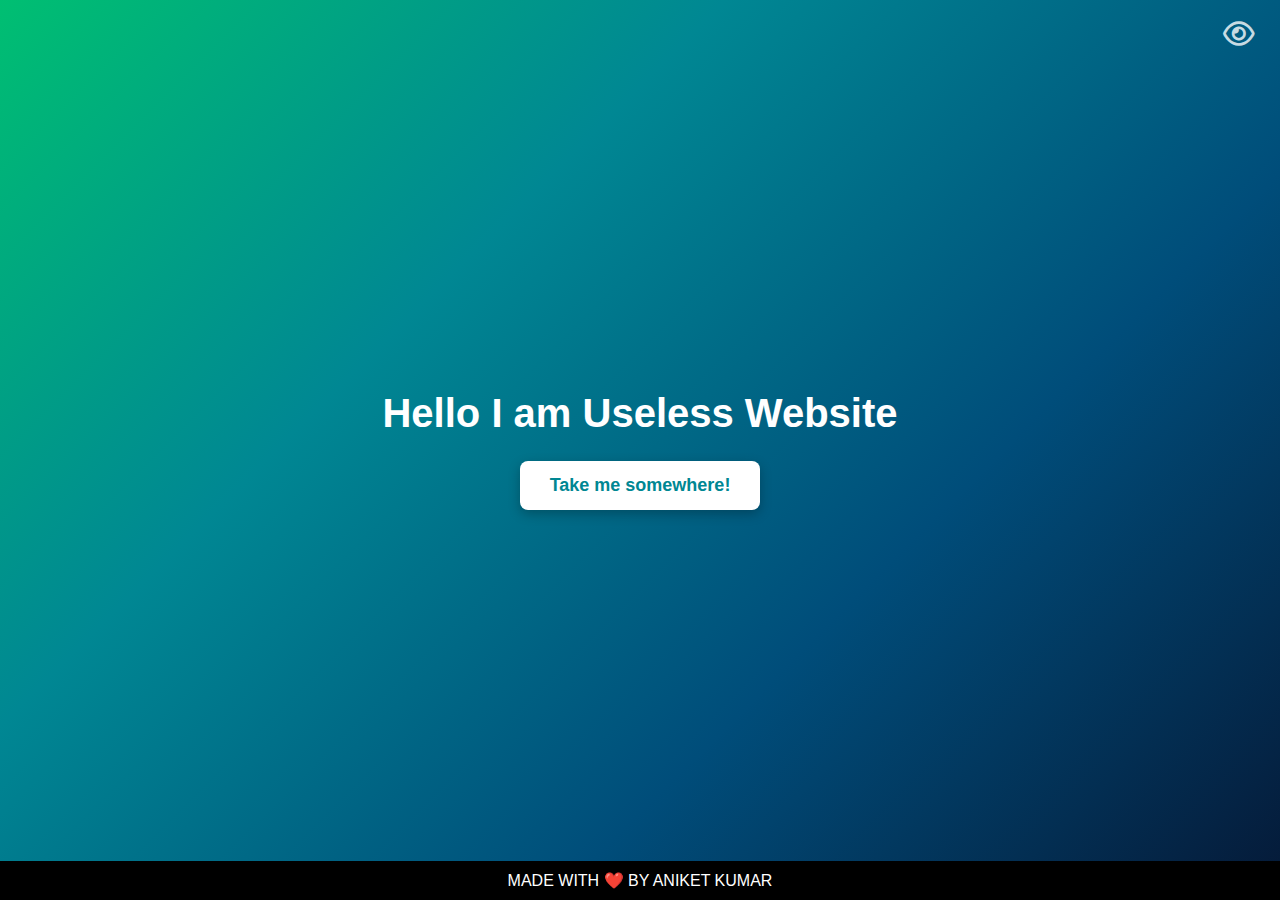
<file: index.html>
<!DOCTYPE html>
<html lang="en">

<head>
    <meta charset="UTF-8">
    <meta name="viewport" content="width=device-width, initial-scale=1.0">
    <title>I am Useless</title>
    <link rel="stylesheet" href="https://cdnjs.cloudflare.com/ajax/libs/font-awesome/6.7.2/css/all.min.css"
        integrity="sha512-Evv84Mr4kqVGRNSgIGL/F/aIDqQb7xQ2vcrdIwxfjThSH8CSR7PBEakCr51Ck+w+/U6swU2Im1vVX0SVk9ABhg=="
        crossorigin="anonymous" referrerpolicy="no-referrer" />
    <link rel="shortcut icon" href="./Img/bird.png" type="image/x-icon">
    <link rel="stylesheet" href="./Styles/style.css">
</head>

<body>

    <i class="allPage fa-regular fa-eye"></i>
    <h1>Hello I am Useless Website</h1>
    <button id="randomBtn">Take me somewhere!</button>

    <div class="modalOverlay" id="modalOverlay">
        <div class="modalBox">
            <h2>All Pages</h2>
            <ul class="allPagesLink">

            </ul>
            <i class="fa-regular fa-circle-xmark"></i>
        </div>
    </div>
    <footer>
        <p>MADE WITH ❤️ BY ANIKET KUMAR</p>
    </footer>

    <script>
        const pages = [
            { name: "Fall Page", url: "fallPage.html" },
            { name: "Flip Card Game", url: "flipCardGame.html" },
            { name: "Chicken Translator", url: "ChickenTranslator.html" },
            { name: "Bubble Wrap", url: "bubbleWrap.html" },
            { name: "Endeless Page", url: "endlessPage.html" },
            { name: "Draw Page", url: "drawingPage.html" },
            { name: "Binary Music Player", url: "binaryMusicPlayer.html" },
            { name: "You can't click me", url: "canYouClickMe.html" },
            { name: "Break Egg", url: "breakEgg.html" },
            { name: "Random Color", url: "randomColorChange.html" },
            { name: "Don't Click me", url: "dontClickMe.html" },
            { name: "Battery Status", url: "battery.html" },
            { name: "Quiz Game", url: "quizGame.html" },
            { name: "Maze Game", url: "mazeGame.html" },


            // Add more like this
        ];
        document.getElementById('randomBtn').addEventListener('click', function () {
            let previousPage;
            let randomIndex = Math.floor(Math.random() * pages.length);
            previousPage = randomIndex;

            if (randomIndex === previousPage) {
                randomIndex = (randomIndex + 1) % pages.length; // Ensure a different page is selected
            }
            const randomPage = pages[randomIndex].url;
            // window.location.href = randomPage;
            window.open(randomPage, '_blank'); // Open in new tab
        });

        const allPagesLink = document.querySelector(".allPagesLink");
        const openModalBtn = document.querySelector(".allPage");
        const closeModalBtn = document.querySelector(".fa-circle-xmark");
        const modalOverlay = document.getElementById("modalOverlay");

        openModalBtn.addEventListener("click", () => {
            modalOverlay.style.display = "flex";
        });

        closeModalBtn.addEventListener("click", () => {
            modalOverlay.style.display = "none";
        });

        for (let i = 0; i < pages.length; i++) {
            let liTag = document.createElement("li");
            let aTag = document.createElement("a");
            aTag.href = pages[i].url;
            aTag.innerText = pages[i].name;
            aTag.target = "_blank"; // Open in new tab
            liTag.appendChild(aTag);
            allPagesLink.appendChild(liTag);
        }
    </script>

</body>

</html>
</file>
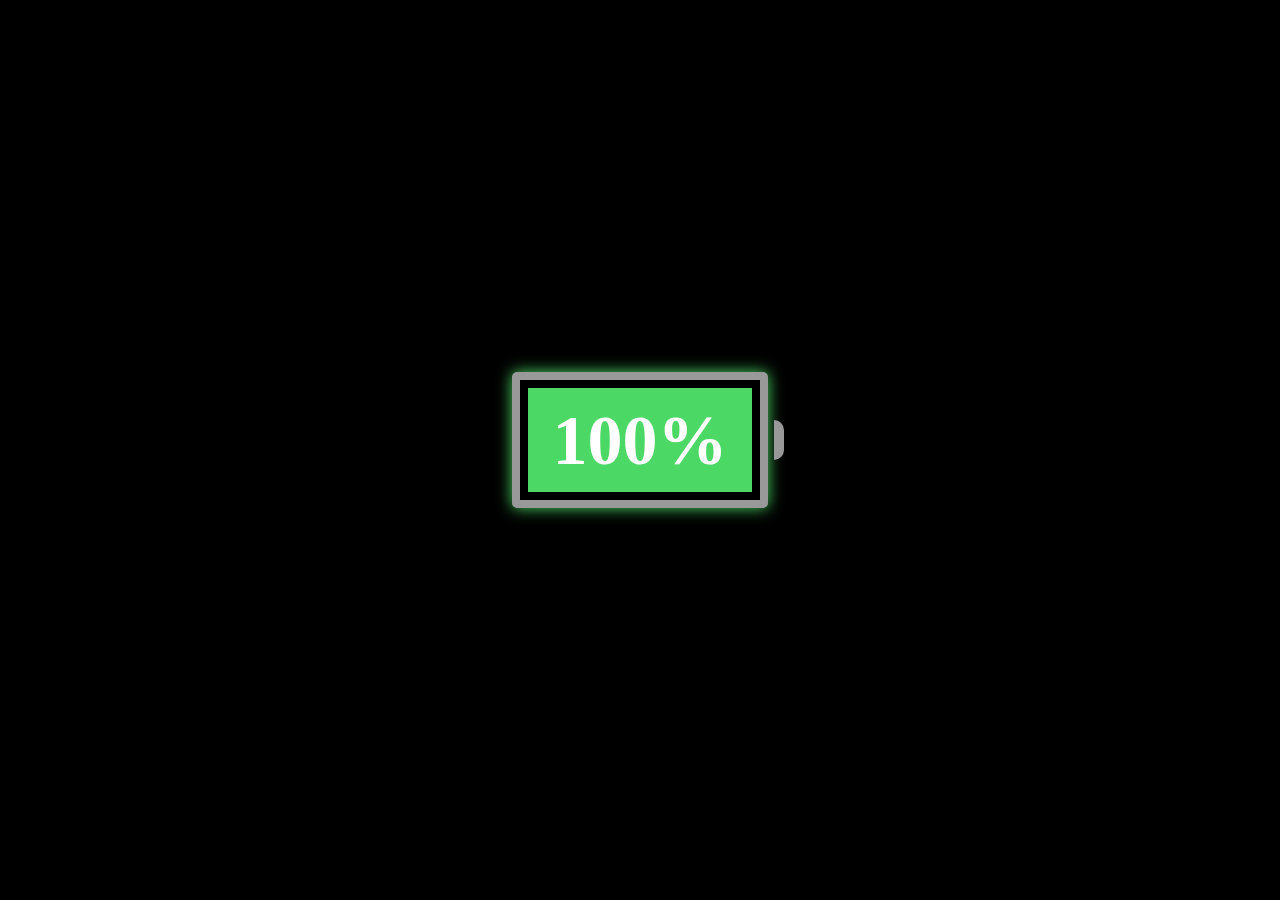
<file: battery.html>
<!DOCTYPE html>
<html lang="en">

<head>
    <meta charset="UTF-8">
    <title>Battery Charge Status</title>
    <link rel="stylesheet" href="./Styles/battry.css">
</head>

<body>
    <div class="container">
        <div>
            <div class="battery">
                <div id="battery-level"></div>
            </div>
            <h1 id="levelBatteryText"></h1>
        </div>
    </div>

    <script>
        const batteryLevel = document.getElementById("battery-level");
        const levelBatteryText = document.getElementById("levelBatteryText");
        const batteryContainer = document.querySelector(".battery");

        const GREEN = "#4BD865";
        const YELLOW = "#F7C602";
        const RED = "#FE3732";

        // Set initial styles
        batteryLevel.style.width = "100%";
        batteryLevel.style.backgroundColor = GREEN;

        function updateBatteryStatus(battery) {
            const level = Math.floor(battery.level * 100);
            batteryLevel.style.width = level + "%";
            levelBatteryText.innerHTML = level + "%";
            // Change color based on battery level
            if (level > 60) {
                batteryLevel.style.backgroundColor = GREEN;
            } else if (level > 20) {
                batteryLevel.style.backgroundColor = YELLOW;
            } else {
                batteryLevel.style.backgroundColor = RED;
            }

            if (battery.charging) {
                batteryContainer.classList.add("charging");
            } else {
                batteryContainer.classList.remove("charging");
            }
        }
        navigator.getBattery().then(battery => {
            updateBatteryStatus(battery);

            battery.addEventListener("levelchange", () => updateBatteryStatus(battery));
            battery.addEventListener("chargingchange", () => updateBatteryStatus(battery));
        });


    </script>
</body>

</html>
</file>
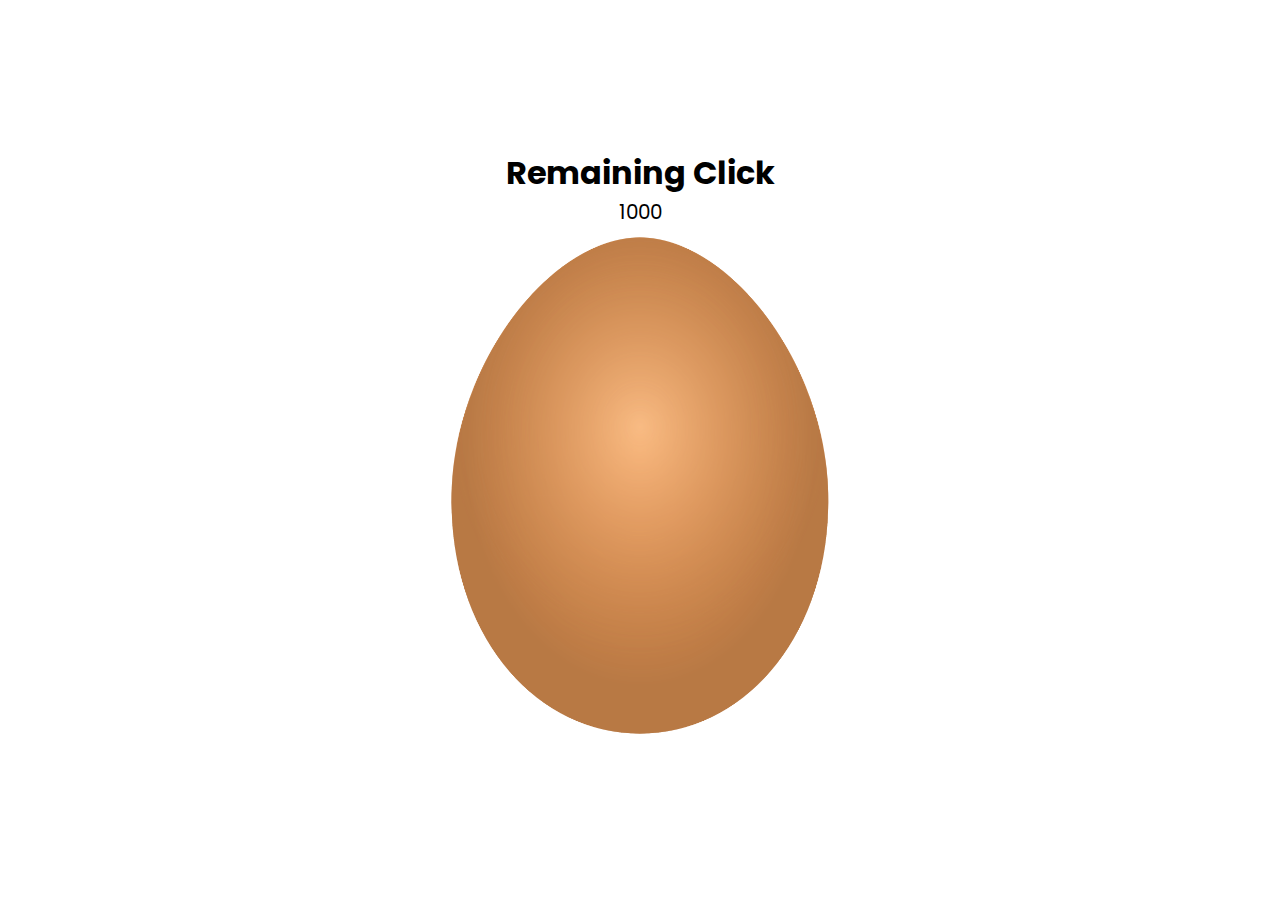
<file: breakEgg.html>
<!DOCTYPE html>
<html lang="en">

<head>
    <meta charset="UTF-8">
    <meta name="viewport" content="width=device-width, initial-scale=1.0">
    <title>Break The Egg</title>
    <style>
        @import url('https://fonts.googleapis.com/css2?family=Poppins:ital,wght@0,100;0,200;0,300;0,400;0,500;0,600;0,700;0,800;0,900;1,100;1,200;1,300;1,400;1,500;1,600;1,700;1,800;1,900&family=Poppins:ital,wght@0,200..900;1,200..900&display=swap');

        * {
            margin: 0;
            padding: 0;
            font-family: "Poppins", monospace;
        }

        body {
            display: flex;
            justify-content: center;
            align-items: center;
            width: 100%;
            height: 100vh;
        }

        .ctn img {
            width: 400px;
        }

        .text-ctn {
            text-align: center;
        }

        .text-ctn p {
            font-size: 20px;
        }

        .eggPng:active {
            animation: shake 0.5s;
        }

        @keyframes shake {
            0% {
                transform: translate(1px, 1px) rotate(0deg);
            }

            10% {
                transform: translate(-1px, -2px) rotate(-1deg);
            }

            20% {
                transform: translate(-3px, 0px) rotate(1deg);
            }

            30% {
                transform: translate(3px, 2px) rotate(0deg);
            }

            40% {
                transform: translate(1px, -1px) rotate(1deg);
            }

            50% {
                transform: translate(-1px, 2px) rotate(-1deg);
            }

            60% {
                transform: translate(-3px, 1px) rotate(0deg);
            }

            70% {
                transform: translate(3px, 1px) rotate(-1deg);
            }

            80% {
                transform: translate(-1px, -1px) rotate(1deg);
            }

            90% {
                transform: translate(1px, 2px) rotate(0deg);
            }

            100% {
                transform: translate(1px, -2px) rotate(-1deg);
            }
        }

        .winnerBox {
            position: absolute;
            top: 50%;
            left: 50%;
            transform: translate(-50%, -50%);
            background-color: rgba(0, 0, 0, 0.85);
            color: white;
            padding: 30px 40px;
            border-radius: 15px;
            text-align: center;
            z-index: 999;
            display: none;
            /* Initially hidden */
            box-shadow: 0 0 20px rgba(0, 0, 0, 0.6);
            height: 300px;
        }

        .winnerBox h1 {
            font-size: 2em;
            margin-bottom: 20px;
        }

        #emojiWin {
            font-size: 100px;
        }

        .winnerBox a {
            display: inline-block;
            padding: 10px 20px;
            background-color: #00bf72;
            color: white;
            text-decoration: none;
            font-weight: bold;
            border-radius: 8px;
            transition: background-color 0.3s;
        }

        .winnerBox a:hover {
            background-color: #00985b;
        }
    </style>
</head>

<body>
    <div class="ctn">
        <div class="text-ctn">
            <h1>Remaining Click</h1>
            <p>0000000000</p>
        </div>
        <img src="./Img/egg.png" alt="egg" class="eggPng" onclick="breakEgg()">
    </div>
    <div class="winnerBox">
        <h1>Congrats you successfully waste your lots of time</h1>
        <h2 id="emojiWin">😊</h2>
        <a href="#" onclick="window.location.reload();">Waste More Time</a>
        <a href="./index.html">Quit</a>
    </div>
    <script>
        const countText = document.querySelector(".text-ctn p");
        const winnerBox = document.querySelector(".winnerBox");
        let totalBreakCount = 1000;
        countText.innerHTML = totalBreakCount;

        let winSound = new Audio("./Audio/Winner.wav");
        function breakEgg() {
            if (totalBreakCount > 0) {
                totalBreakCount--;
                countText.innerHTML = totalBreakCount;

                if (totalBreakCount === 0) {
                    console.log("You Break It");
                    setTimeout(() => {
                        winSound.play();
                        winnerBox.style.display = "block";
                        // or call a reset function here
                    }, 300);
                }
            }
        }
    </script>
</body>

</html>
</file>
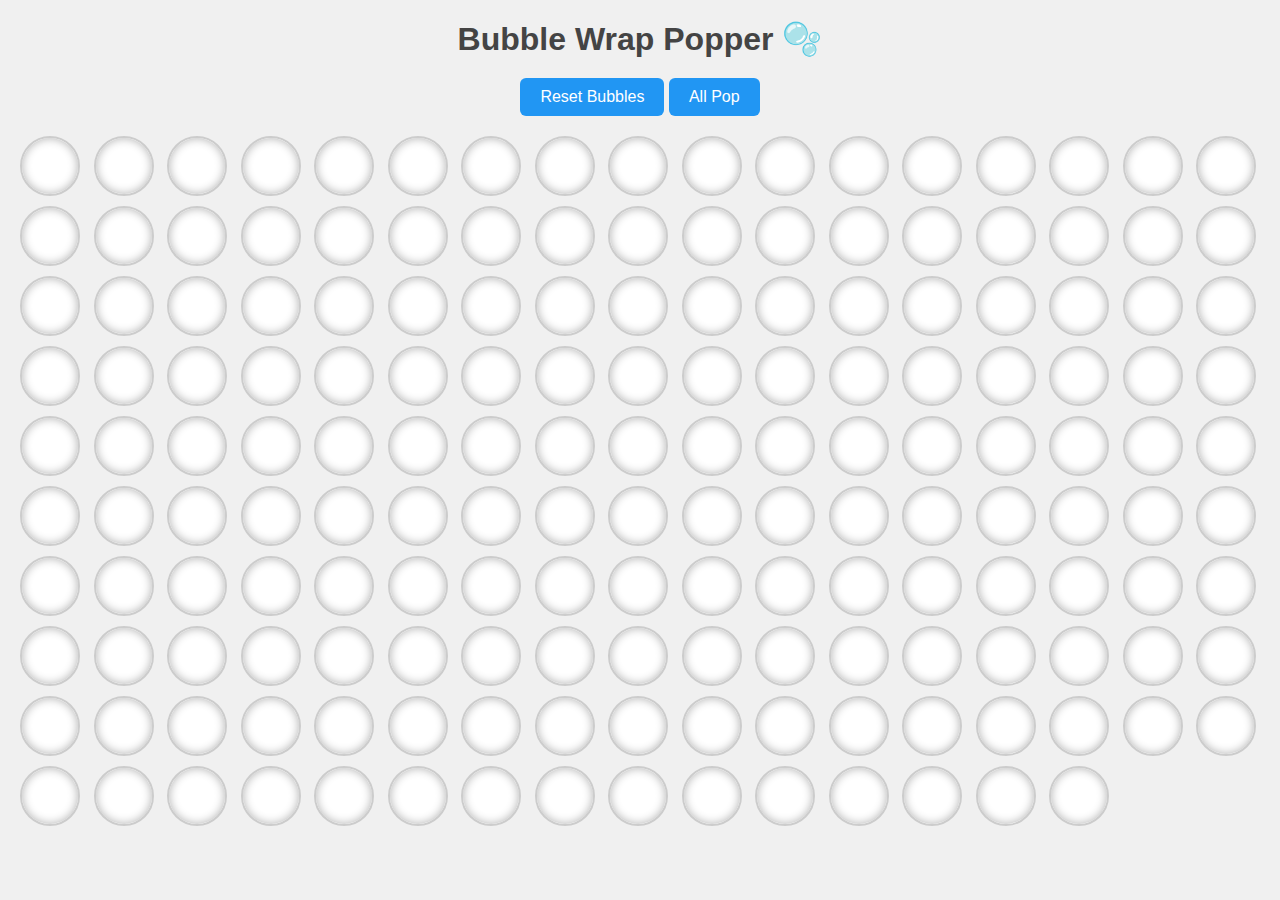
<file: bubbleWrap.html>
<!DOCTYPE html>
<html lang="en">

<head>
    <meta charset="UTF-8">
    <meta name="viewport" content="width=device-width, initial-scale=1.0">
    <title>Bubble Wrap Popper</title>
    <link rel="shortcut icon" href="./Img/bird.png" type="image/x-icon">
    <link rel="stylesheet" href="./Styles/bubbleWrap.css">
</head>

<body>

    <h1>Bubble Wrap Popper 🫧</h1>
    <div>
        <button id="reset">Reset Bubbles</button>
        <button id="allPop">All Pop</button>
    </div>
    <div class="grid" id="bubbleGrid"></div>


    <!-- Pop sound (tiny base64) -->
    <audio id="popSound" src="./Audio/bubble-pop-283674.mp3" preload="auto"></audio>
    <script src="./Js/bubbleWrap.js"></script>
</body>

</html>
</file>
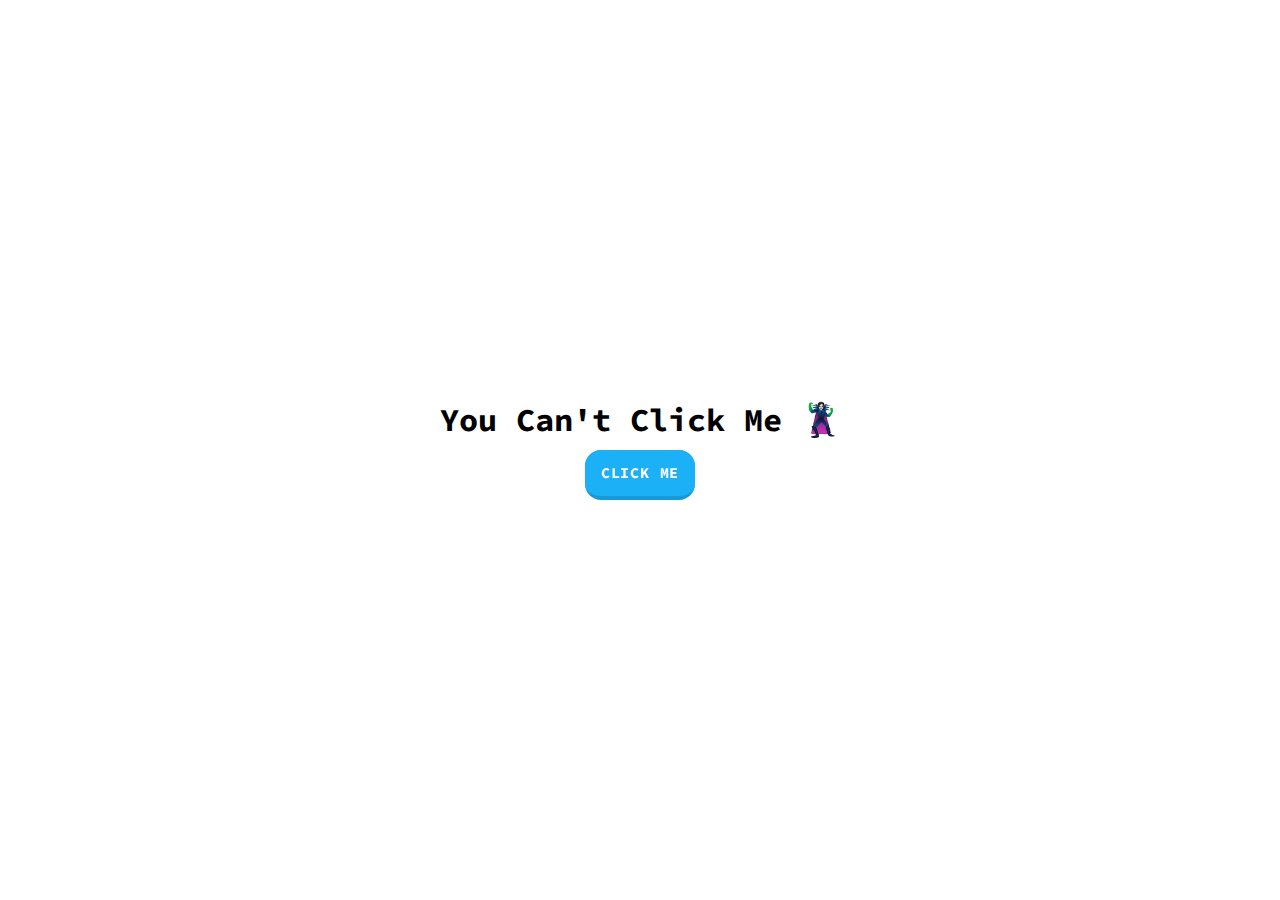
<file: canYouClickMe.html>
<!DOCTYPE html>
<html lang="en">

<head>
    <meta charset="UTF-8">
    <meta name="viewport" content="width=device-width, initial-scale=1.0">
    <link rel="shortcut icon" href="./Img/bird.png" type="image/x-icon">
    <title>You Cant Click Me</title>
    <style>
        @import url('https://fonts.googleapis.com/css2?family=Poppins:ital,wght@0,100;0,200;0,300;0,400;0,500;0,600;0,700;0,800;0,900;1,100;1,200;1,300;1,400;1,500;1,600;1,700;1,800;1,900&family=Source+Code+Pro:ital,wght@0,200..900;1,200..900&display=swap');

        * {
            margin: 0;
            padding: 0;
            font-family: "Source Code Pro", monospace;
        }

        body {
            height: 100vh;
            width: 100%;
            display: flex;
            justify-content: center;
            align-items: center;
        }

        .ctn {
            display: flex;
            justify-content: center;
            align-items: center;
            flex-direction: column;
            gap: 10px;
        }


        /* CSS */
        .button-19 {
            appearance: button;
            background-color: #1899D6;
            border: solid transparent;
            border-radius: 16px;
            border-width: 0 0 4px;
            box-sizing: border-box;
            color: #FFFFFF;
            cursor: pointer;
            display: inline-block;
            font-size: 15px;
            font-weight: 700;
            letter-spacing: .8px;
            line-height: 20px;
            margin: 0;
            outline: none;
            overflow: visible;
            padding: 13px 16px;
            text-align: center;
            text-transform: uppercase;
            touch-action: manipulation;
            transform: translateZ(0);
            transition: filter .2s;
            user-select: none;
            -webkit-user-select: none;
            vertical-align: middle;
            white-space: nowrap;
        }

        .button-19:after {
            background-clip: padding-box;
            background-color: #1CB0F6;
            border: solid transparent;
            border-radius: 16px;
            border-width: 0 0 4px;
            bottom: -4px;
            content: "";
            left: 0;
            position: absolute;
            right: 0;
            top: 0;
            z-index: -1;
        }

        .button-19,
        .button-19:focus {
            user-select: auto;
        }

        .button-19:hover:not(:disabled) {
            filter: brightness(1.1);
            -webkit-filter: brightness(1.1);
        }

        .button-19:disabled {
            cursor: auto;
        }

        .button-19:active {
            border-width: 4px 0 0;
            background: none;
        }

        #btn {
            transition: all 0.2s ease;
        }
    </style>
</head>

<body>
    <div class="ctn">
        <h1>You Can't Click Me 🦹‍♀️</h1>
        <button class="button-19 " id="btn">Click Me</button>
    </div>
    <script>
        const text = document.querySelector(".ctn h1");
        const element = document.getElementById('btn');
        let i = 0;
        const messages = [
            "I told you, you can't click me.",
            "Nice try 😏.",
            "Too slow!",
            "Almost had it? Nope.",
            "Keep trying, it's fun!",
            "Your mouse is no match for me.",
            "Catch me if you can 🏃💨",
            "Seriously? 😂",
            "You're getting predictable.",
            "Even a cat can't catch me.",
            "Okay now you're just embarrassing yourself.",
            "You clicked air again!",
            "Need some help?",
            "Want a hint? Move faster 😈",
            "Mouse skills: 1/10",
            "You're never going to make it.",
            "Did you just flinch?",
            "Still trying? Impressive... kinda.",
            "Alright, fine. I'll stay still... or not!"
        ];


        const changePos = () => {
            const btnRect = element.getBoundingClientRect();
            const screenWidth = window.innerWidth - btnRect.width;
            const screenHeight = window.innerHeight - btnRect.height;

            const randomNumberX = Math.floor(Math.random() * screenWidth);
            const randomNumberY = Math.floor(Math.random() * screenHeight);

            console.log(`X: ${randomNumberX}, Y: ${randomNumberY}`);
            if (i < messages.length) {
                text.innerHTML = messages[i++];
            } else {
                i = 0;
                text.innerHTML = messages[i++];
            }

            element.style.position = "absolute";
            element.style.left = randomNumberX + "px";
            element.style.top = randomNumberY + "px";
        };

        element.addEventListener('mouseover', () => {
            changePos();

            console.log("Working");
        });
        element.addEventListener("click", () => {
            text.innerHTML = "Ohh no You Click me";
        })
    </script>

</body>

</html>
</file>
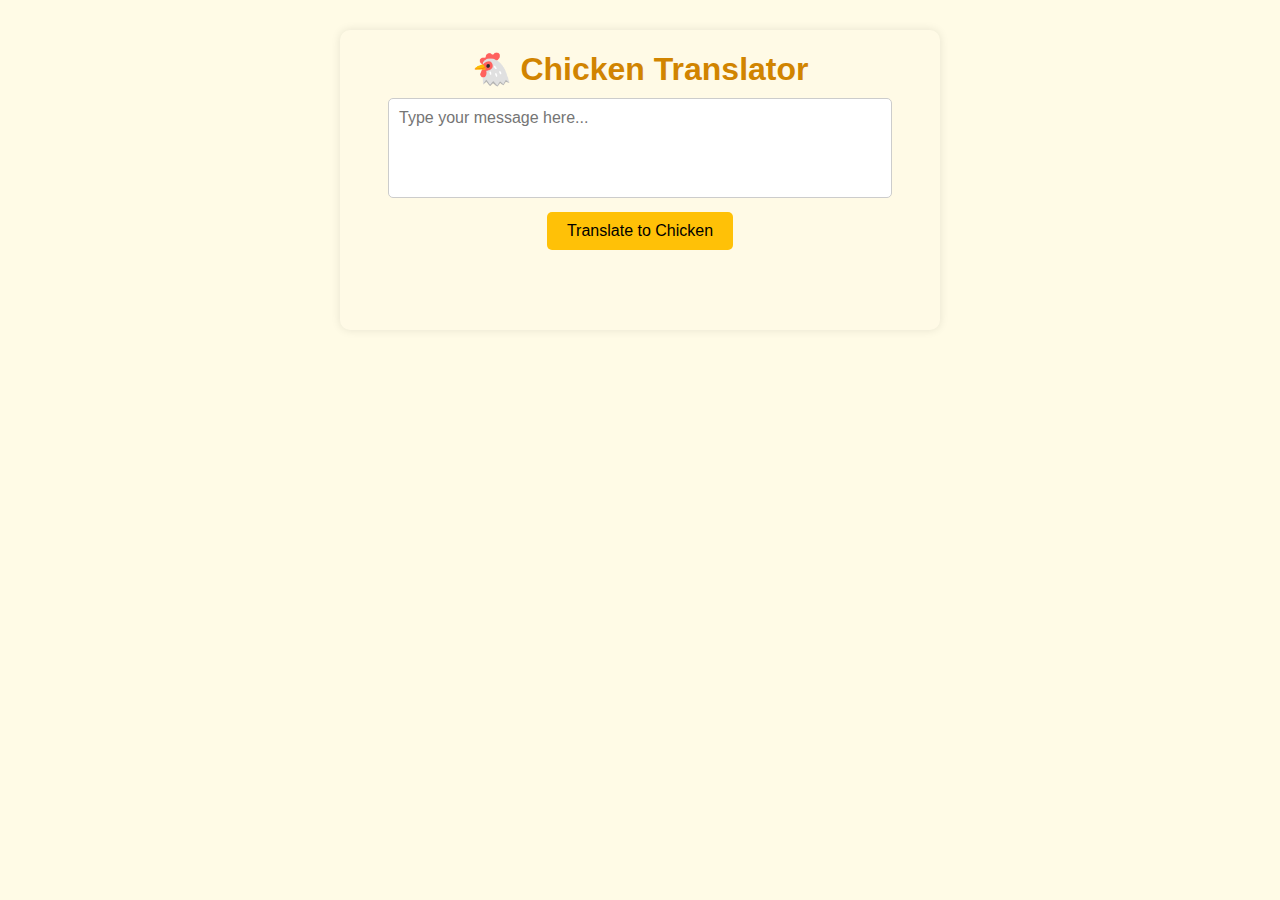
<file: ChickenTranslator.html>
<!DOCTYPE html>
<html lang="en">

<head>
    <meta charset="UTF-8">
    <meta name="viewport" content="width=device-width, initial-scale=1">
    <title>Chicken Translator</title>
    <link rel="stylesheet" href="./Styles/chickenTranslator.css">
    <link rel="shortcut icon" href="./Img/bird.png" type="image/x-icon">
</head>

<body>
    <div class="container">
        <h1>🐔 Chicken Translator</h1>
        <textarea id="inputText" placeholder="Type your message here..."></textarea>
        <button onclick="translateToChicken()">Translate to Chicken</button>
        <div class="output" id="outputText"></div>
    </div>

    <!-- Chicken cluck sound -->
    <audio id="cluckSound" src="./Audio/bawk1.mp3" preload="auto"></audio>

    <script src="./Js/chickenTranslator.js"></script>
</body>

</html>
</file>
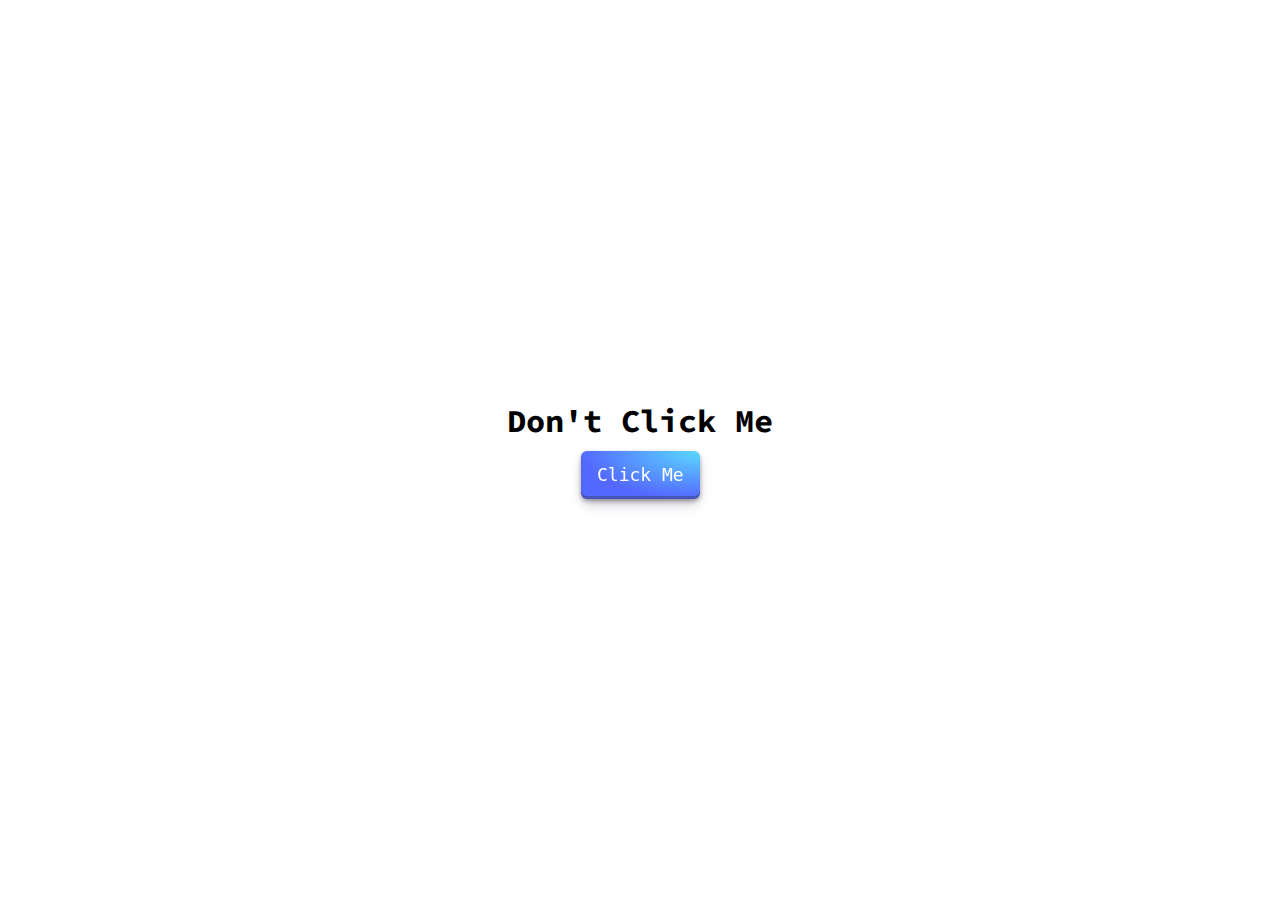
<file: dontClickMe.html>
<!DOCTYPE html>
<html lang="en">

<head>
    <meta charset="UTF-8">
    <meta name="viewport" content="width=device-width, initial-scale=1.0">
    <link rel="shortcut icon" href="./Img/bird.png" type="image/x-icon">
    <title>Don't Click me</title>
    <style>
        @import url('https://fonts.googleapis.com/css2?family=Poppins:ital,wght@0,100;0,200;0,300;0,400;0,500;0,600;0,700;0,800;0,900;1,100;1,200;1,300;1,400;1,500;1,600;1,700;1,800;1,900&family=Source+Code+Pro:ital,wght@0,200..900;1,200..900&display=swap');

        * {
            margin: 0;
            padding: 0;
            font-family: "Source Code Pro", monospace;
        }

        body {
            height: 100vh;
            width: 100%;
            display: flex;
            justify-content: center;
            align-items: center;
        }

        .ctn {
            display: flex;
            justify-content: center;
            align-items: center;
            flex-direction: column;
            gap: 10px;
        }

        /* CSS */
        .button-29 {
            align-items: center;
            appearance: none;
            background-image: radial-gradient(100% 100% at 100% 0, #5adaff 0, #5468ff 100%);
            border: 0;
            border-radius: 6px;
            box-shadow: rgba(45, 35, 66, .4) 0 2px 4px, rgba(45, 35, 66, .3) 0 7px 13px -3px, rgba(58, 65, 111, .5) 0 -3px 0 inset;
            box-sizing: border-box;
            color: #fff;
            cursor: pointer;
            display: inline-flex;
            font-family: "JetBrains Mono", monospace;
            height: 48px;
            justify-content: center;
            line-height: 1;
            list-style: none;
            overflow: hidden;
            padding-left: 16px;
            padding-right: 16px;
            position: relative;
            text-align: left;
            text-decoration: none;
            transition: box-shadow .15s, transform .15s;
            user-select: none;
            -webkit-user-select: none;
            touch-action: manipulation;
            white-space: nowrap;
            will-change: box-shadow, transform;
            font-size: 18px;
        }

        .button-29:focus {
            box-shadow: #3c4fe0 0 0 0 1.5px inset, rgba(45, 35, 66, .4) 0 2px 4px, rgba(45, 35, 66, .3) 0 7px 13px -3px, #3c4fe0 0 -3px 0 inset;
        }

        .button-29:hover {
            box-shadow: rgba(45, 35, 66, .4) 0 4px 8px, rgba(45, 35, 66, .3) 0 7px 13px -3px, #3c4fe0 0 -3px 0 inset;
            transform: translateY(-2px);
        }

        .button-29:active {
            box-shadow: #3c4fe0 0 3px 7px inset;
            transform: translateY(2px);
        }

        #btn {
            transition: all 0.2s ease;
        }
    </style>
</head>

<body>
    <div class="ctn">
        <h1>Don't Click Me</h1>
        <button class="button-29 " id="btn">Click Me</button>
    </div>
    <script>
        const text = document.querySelector(".ctn h1");
        const element = document.getElementById('btn');
        const clickSound = new Audio("./Audio/click.wav");
        let i = 0;
        const messages = [
            "I said don't click me!",
            "Why did you click me again?",
            "Seriously, stop clicking!",
            "Do you even listen?",
            "I'm warning you...",
            "Last chance! Don't do it.",
            "Great. Now look what you've done.",
            "You're officially ignored now.",
            "I'm not even here anymore.",
            "You happy now?",
            "Fine. Click all you want.",
            "Still clicking? Wow.",
            "At this point, it's just sad.",
            "Do you click everything you see?",
            "I'm just a button with feelings 😔",
            "Alright. I give up.",
            "You're relentless!",
            "Okay, you win... or do you?",
            "Plot twist: nothing happens.",
            "Come back tomorrow. Maybe I'll change.",
            "If you don't stop i will delete your os 😈"
        ];
        const changePos = () => {
            const btnRect = element.getBoundingClientRect();
            const screenWidth = window.innerWidth - btnRect.width;
            const screenHeight = window.innerHeight - btnRect.height;

            const randomNumberX = Math.floor(Math.random() * screenWidth);
            const randomNumberY = Math.floor(Math.random() * screenHeight);

            console.log(`X: ${randomNumberX}, Y: ${randomNumberY}`);
            if (i < messages.length) {
                text.innerHTML = messages[i++];
            } else {
                i = 0;
                text.innerHTML = messages[i++];
            }

            element.style.position = "absolute";
            element.style.left = randomNumberX + "px";
            element.style.top = randomNumberY + "px";
        };
        element.addEventListener("click", () => {
            clickSound.currentTime = 0;
            clickSound.play();
            changePos();
        })
    </script>

</body>

</html>
</file>
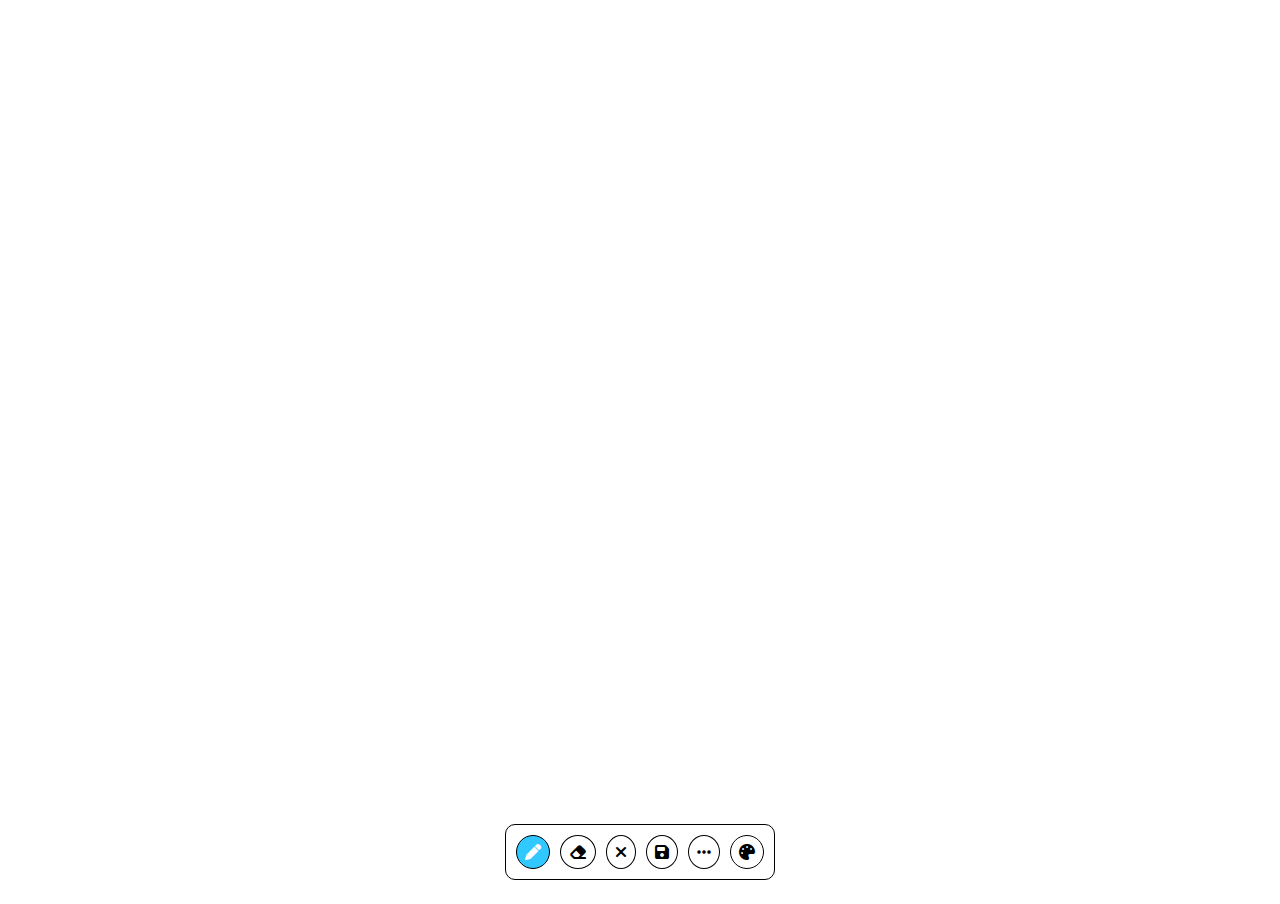
<file: drawingPage.html>
<!DOCTYPE html>
<html lang="en">

<head>
    <meta charset="UTF-8">
    <meta name="viewport" content="width=device-width, initial-scale=1.0">
    <title>Draw as you wish</title>
    <link rel="stylesheet" href="./Styles/drwaingPage.css">
    <link rel="stylesheet" href="https://cdnjs.cloudflare.com/ajax/libs/font-awesome/6.7.2/css/all.min.css"
        integrity="sha512-Evv84Mr4kqVGRNSgIGL/F/aIDqQb7xQ2vcrdIwxfjThSH8CSR7PBEakCr51Ck+w+/U6swU2Im1vVX0SVk9ABhg=="
        crossorigin="anonymous" referrerpolicy="no-referrer" />
    <link rel="shortcut icon" href="./Img/bird.png" type="image/x-icon">
</head>

<body>
    <div id="cursorDot"></div>

    <canvas class="draw-canvas"></canvas>

    <div class="toolBox-container">
        <div class="toolBox">
            <i class="fa-solid fa-pen" data-tool="pen"></i>
            <i class="fa-solid fa-eraser" data-tool="eraser"></i>
            <i class="fa-solid fa-xmark" data-tool="clear"></i>
            <i class="fa-solid fa-floppy-disk" data-tool="save"></i>
            <i class="fa-solid fa-ellipsis" data-tool="strokeWidth"></i>
            <i class="fa-solid fa-palette" data-tool="strokeColor"></i>
        </div>

    </div>

    <div class="toolBox-container active" id="strokeWidthInput">
        <div class="toolBox-extra">
            <input type="range" class="strokeWidthRange" min="1" max="10" value="2">
        </div>
    </div>
    <div class="toolBox-container active" id="strokeColorInput">
        <div class="toolBox-extra">
            <input type="color" class="strokeColorChange">
        </div>
    </div>
    <script src="./Js/drawingPage.js"></script>
</body>

</html>
</file>
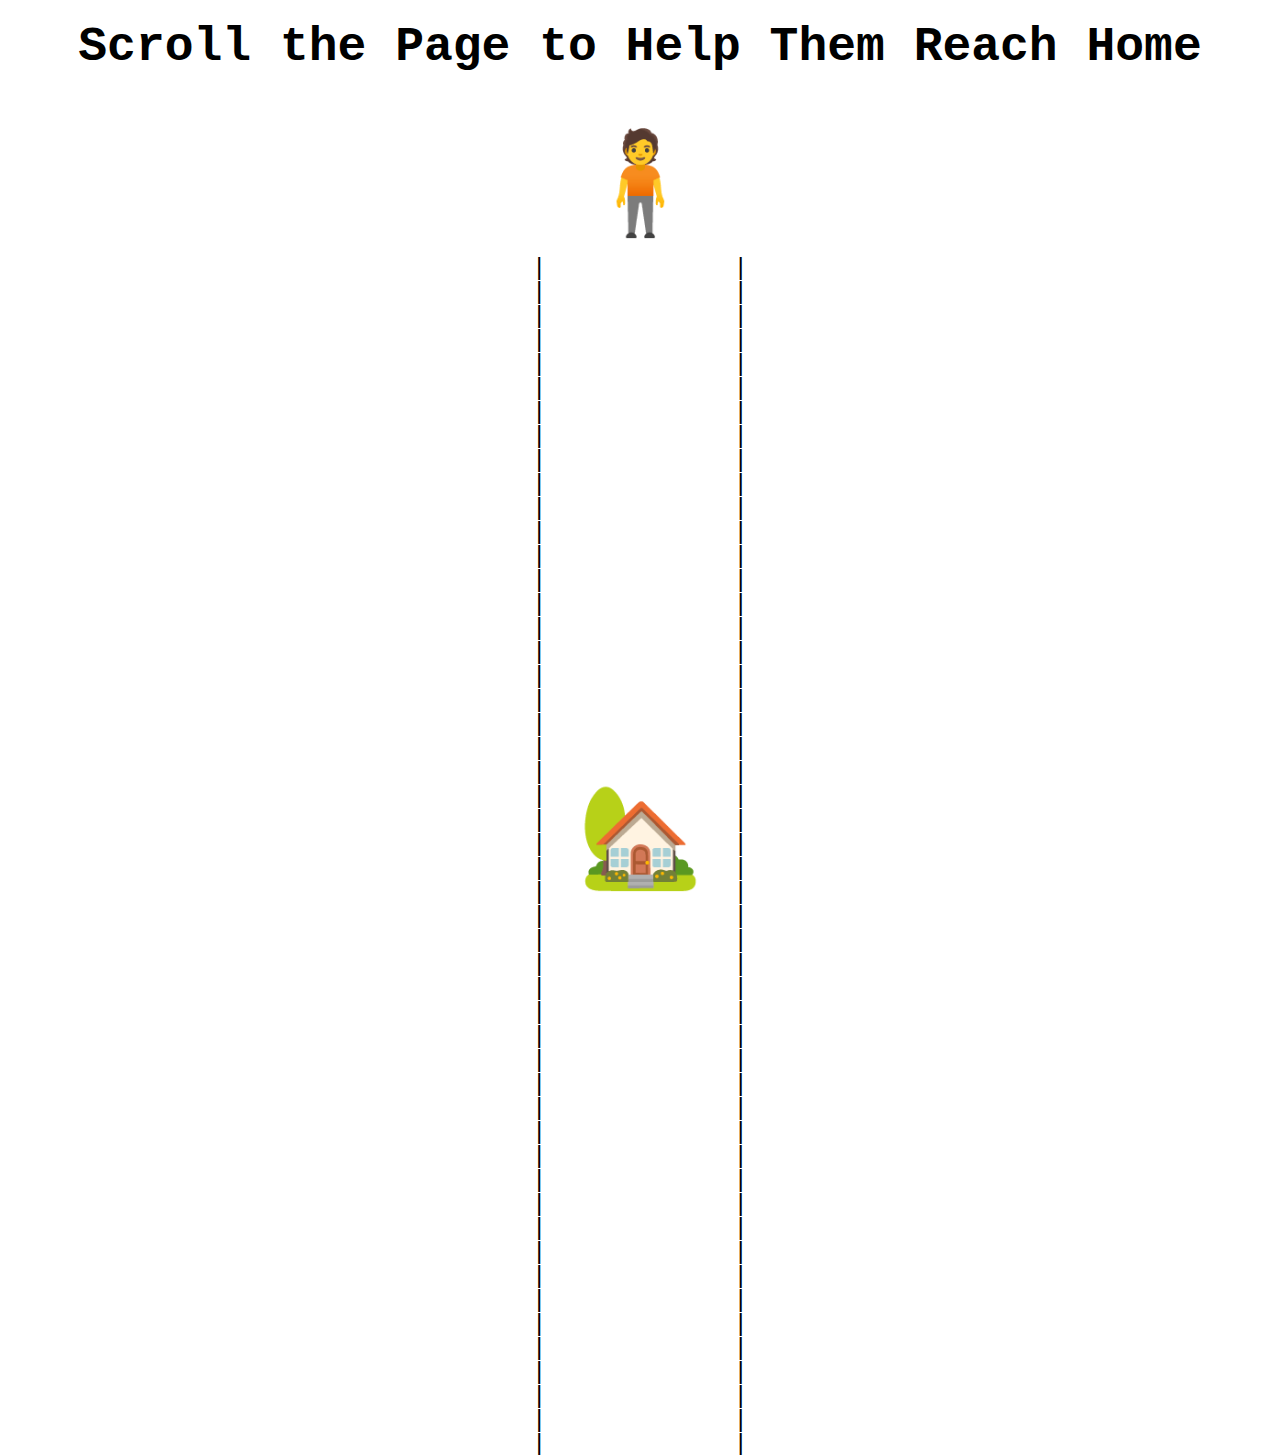
<file: endlessPage.html>
<!DOCTYPE html>
<html lang="en">

<head>
    <meta charset="UTF-8" />
    <meta name="viewport" content="width=device-width, initial-scale=1.0" />
    <title>Endless Leg</title>
    <link rel="stylesheet" href="./Styles/endlessPage.css">
    <link rel="shortcut icon" href="./Img/bird.png" type="image/x-icon">
</head>

<body>
    <h1>Scroll the Page to Help Them Reach Home</h1>

    <div class="leg-container" id="legContainer">
        <div class="head">🧍</div>
        <div class="home">🏡</div>
    </div>


    <script src="./Js/endlessPage.js"></script>
</body>

</html>
</file>
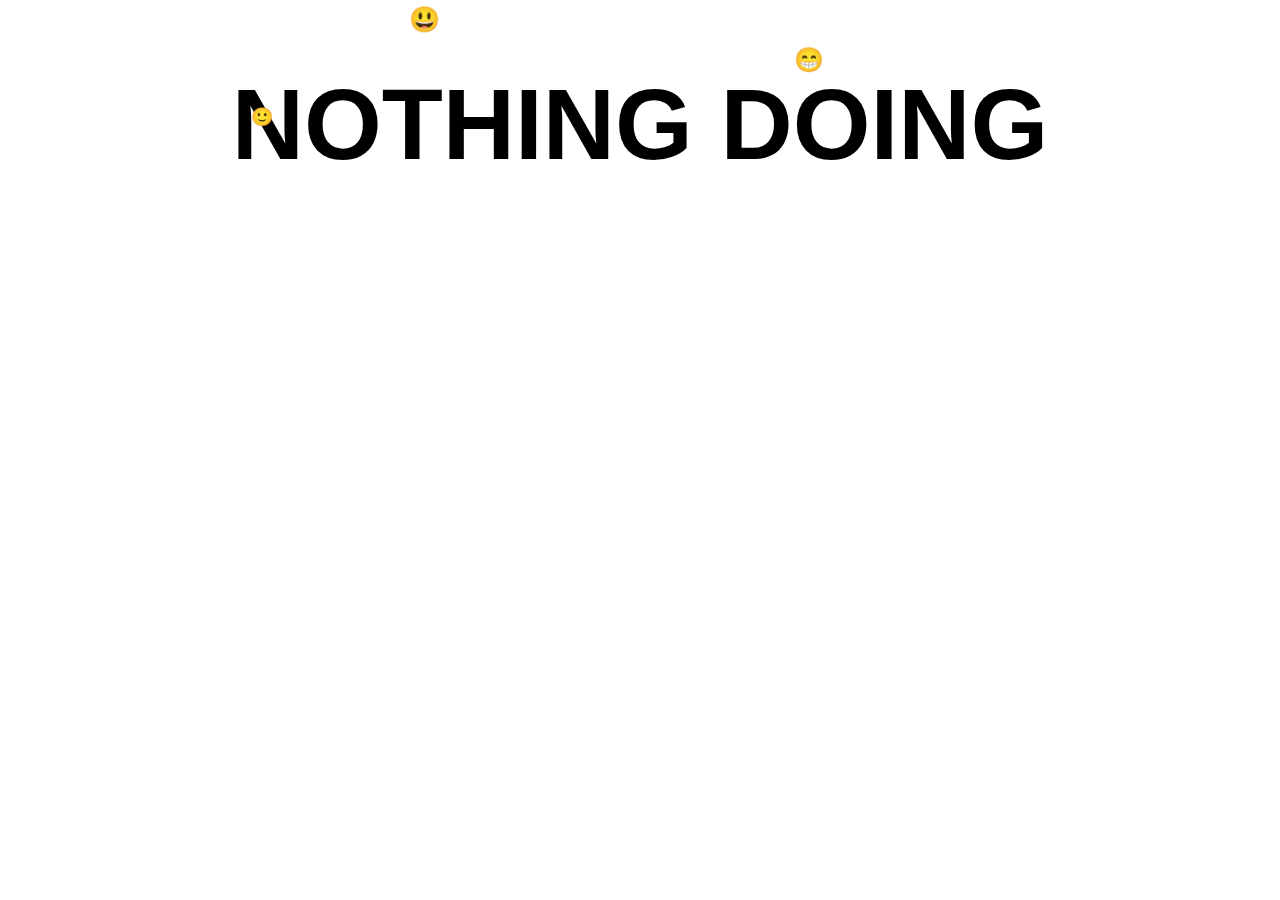
<file: fallPage.html>
<!DOCTYPE html>
<html lang="en">

<head>
    <meta charset="UTF-8">
    <meta name="viewport" content="width=device-width, initial-scale=1.0">
    <title>Rain of Items</title>
    <link rel="shortcut icon" href="./Img/bird.png" type="image/x-icon">
    <style>
        body {
            background: #ffffff;
            margin: 0;
        }

        .textTitle {
            color: rgb(0, 0, 0);
            font-size: 100px;
            text-align: center;
            font-family: 'Lucida Sans', 'Lucida Sans Regular', 'Lucida Grande', 'Lucida Sans Unicode', Geneva, Verdana, sans-serif;
        }

        #gameArea {
            position: relative;
            width: 100vw;
            height: 100vh;
            overflow: hidden;
        }

        .item {
            position: absolute;
            width: 10px;
            height: 10px;
            border-radius: 50%;
        }
    </style>
</head>

<body>
    <div id="gameArea">
        <h1 class="textTitle">NOTHING DOING</h1>
    </div>
    <script>
        const gameArea = document.getElementById("gameArea");
        const gravity = 0.3;
        const maxFallSpeed = 5;
        const items = [];
        const contentItem = ["❤️", "👾", "😀", "😁", "😂", "🤣", "😃", "😄", "😅", "😆", "😉", "😊", "😋", "😎", "😍", "😘", "🥰", "😗", "😙", "🥲", "😚", "☺️", "🙂", "🤗", "🤩", "🤔", "🫡", "🤨", "😐", "😑", "😶", "🫥", "😶‍🌫️", "😥", "😮"];

        function spawnItem() {
            const item = document.createElement("div");
            const randomContent = Math.floor(Math.random() * contentItem.length);
            item.innerHTML = contentItem[randomContent];
            item.className = "item";
            item.style.left = Math.random() * (gameArea.offsetWidth - 10) + "px";
            item.style.top = "0px";
            item.style.fontSize = Math.floor(Math.random() * (25 - 16 + 1)) + 16 + "px";

            gameArea.appendChild(item);

            items.push({
                element: item,
                y: 0,
                speed: 0
            });
            if (items.length > 200) {
                const oldest = items.shift(); // remove from array
                oldest.element.remove();      // remove from DOM
            }
        }

        function animate() {
            items.forEach(obj => {
                obj.speed += gravity;
                if (obj.speed > maxFallSpeed) obj.speed = maxFallSpeed;

                obj.y += obj.speed;

                const screenHeight = window.innerHeight;
                if (obj.y + 10 > screenHeight - 20) {
                    obj.y = screenHeight - 30;
                    obj.speed = 0;
                }


                obj.element.style.top = obj.y + "px";
            });

            requestAnimationFrame(animate);
        }

        // Spawn items at intervals (like raindrops)
        setInterval(spawnItem, 200); // every 200ms
        animate();
    </script>
</body>

</html>
</file>
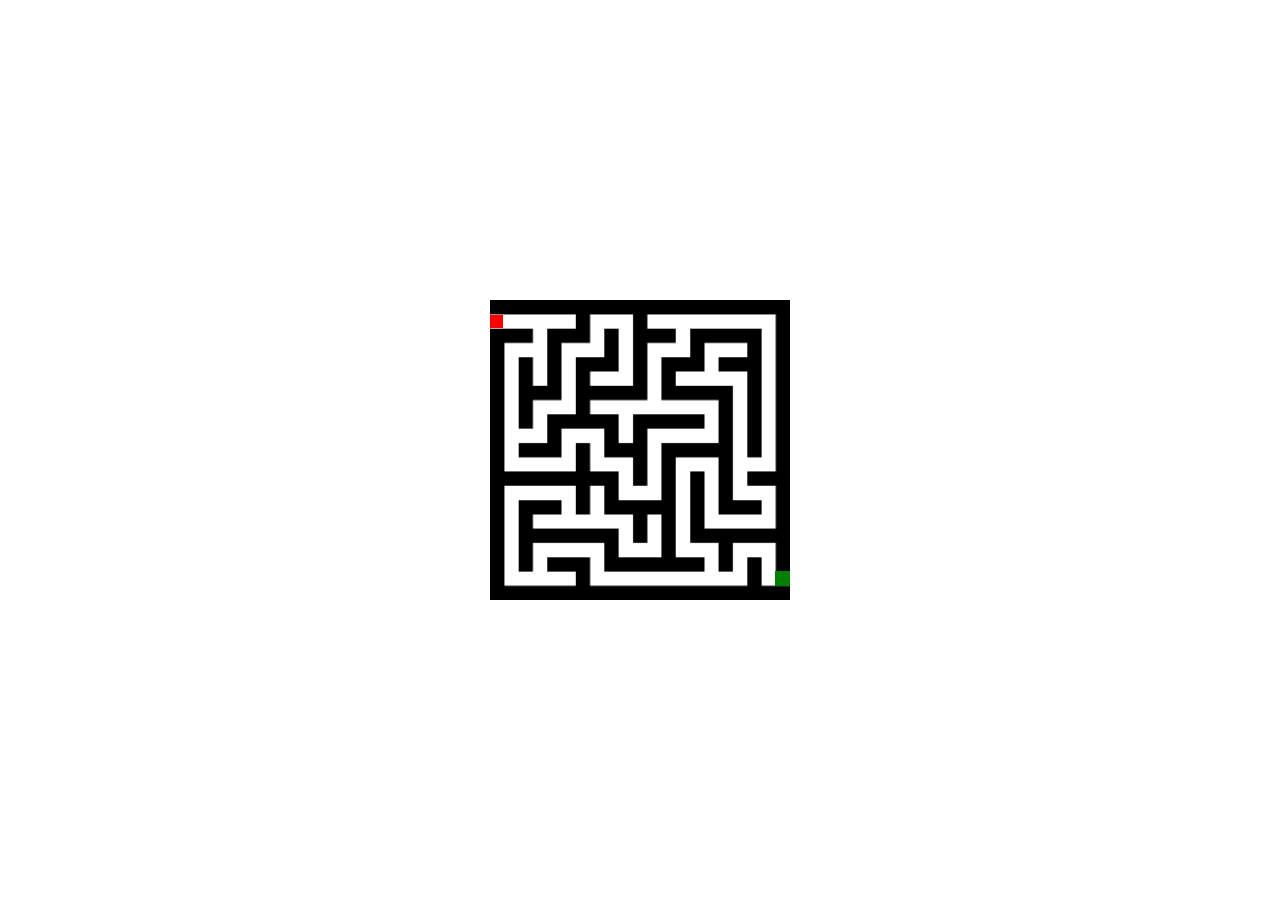
<file: mazeGame.html>
<!DOCTYPE html>
<html lang="en">

<head>
    <meta charset="UTF-8" />
    <meta name="viewport" content="width=device-width, initial-scale=1.0" />
    <title>Maze Game</title>
    <style>
        * {
            margin: 0;
            padding: 0;
        }

        body {
            overflow: hidden;
            height: 100vh;
            display: flex;
            justify-content: center;
            align-items: center;
        }

        canvas {
            width: 300px;
            height: 300px;
            background: #f0f0f0;
            image-rendering: pixelated;
        }
    </style>
</head>

<body>
    <canvas id="mazeCanvas" width="800" height="800"></canvas>

    <script>
        const canvas = document.getElementById("mazeCanvas");
        const ctx = canvas.getContext("2d");

        // Maze configuration
        const mazeCols = 20;
        const mazeRows = 20;
        const cellWidth = canvas.width / mazeCols;
        const cellHeight = canvas.height / mazeRows;

        // Player and goal
        const player = {
            x: 0,
            y: 40,
            size: cellHeight - 6,
            color: "red"
        };

        const goal = {
            x: (mazeCols - 1) * cellWidth,
            y: (mazeRows - 1) * cellHeight - 37,
            size: cellWidth,
            color: "green"
        };

        // Load maze image
        const mazeImg = new Image();
        mazeImg.src = "./Img/maze.png"; // Your maze image path

        mazeImg.onload = () => {
            drawPlayer();
        };

        // Draw maze, player, and goal
        function drawPlayer() {
            ctx.drawImage(mazeImg, 0, 0, canvas.width, canvas.height);

            // Draw goal
            ctx.fillStyle = goal.color;
            ctx.fillRect(goal.x, goal.y, goal.size, goal.size);

            // Draw player
            ctx.fillStyle = player.color;
            ctx.fillRect(player.x, player.y, player.size, player.size);
        }

        // Collision detection: returns false if player hits a wall
        function isWalkable(x, y) {
            const imgData = ctx.getImageData(x, y, player.size, player.size).data;

            for (let i = 0; i < imgData.length; i += 4) {
                const r = imgData[i], g = imgData[i + 1], b = imgData[i + 2];
                if (r < 50 && g < 50 && b < 50) return false; // Wall (dark pixel)
            }
            return true; // Walkable (light pixel)
        }

        function checkWin() {
            const buffer = 2;
            if (
                player.x + player.size - buffer > goal.x &&
                player.x < goal.x + goal.size - buffer &&
                player.y + player.size - buffer > goal.y &&
                player.y < goal.y + goal.size - buffer
            ) {
                setTimeout(() => {
                    alert("🎉 You reached the goal!");
                    player.x = 0;
                    player.y = 0;
                    drawPlayer();
                }, 100);
            }
        }

        // Keyboard controls
        const step = cellWidth / 10;

        document.addEventListener("keydown", (e) => {
            let newX = player.x;
            let newY = player.y;

            switch (e.key) {
                case "ArrowUp": newY -= step; break;
                case "ArrowDown": newY += step; break;
                case "ArrowLeft": newX -= step; break;
                case "ArrowRight": newX += step; break;
                default: return;
            }

            if (isWalkable(newX, newY)) {
                player.x = newX;
                player.y = newY;
                drawPlayer();
                checkWin();
            }
        });

        // Snap player to grid on keyup
        document.addEventListener("keyup", () => {
            // Check if player is *close enough* to snap safely
            const closeEnough = 2; // pixels tolerance

            const xOffset = player.x % cellWidth;
            const yOffset = player.y % cellHeight;

            if (xOffset < closeEnough || cellWidth - xOffset < closeEnough) {
                const snappedX = Math.round(player.x / cellWidth) * cellWidth;
                if (isWalkable(snappedX, player.y)) {
                    player.x = snappedX;
                }
            }

            if (yOffset < closeEnough || cellHeight - yOffset < closeEnough) {
                const snappedY = Math.round(player.y / cellHeight) * cellHeight;
                if (isWalkable(player.x, snappedY)) {
                    player.y = snappedY;
                }
            }

            drawPlayer();
        });


    </script>
</body>

</html>
</file>
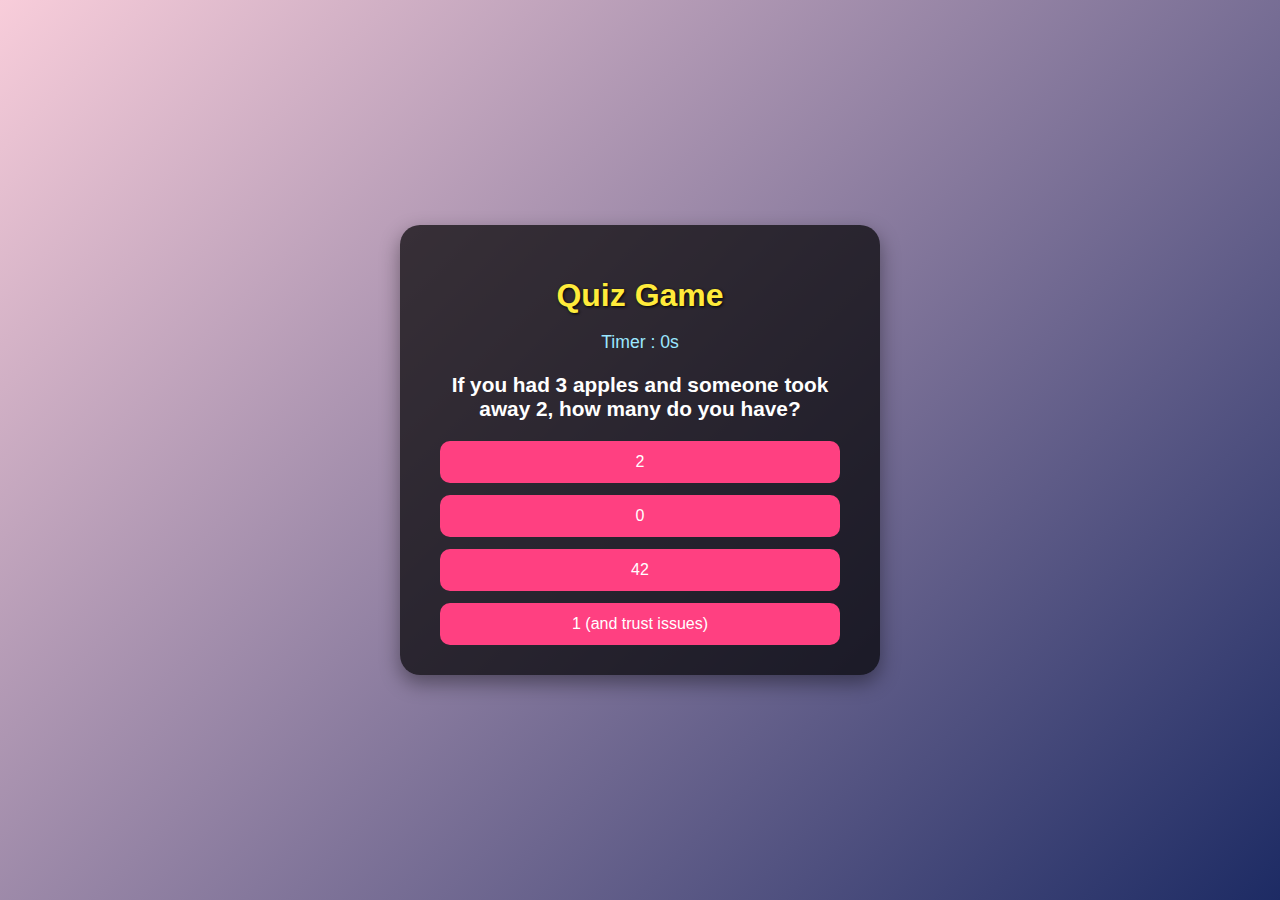
<file: quizGame.html>
<!DOCTYPE html>
<html lang="en">

<head>
    <meta charset="UTF-8">
    <meta name="viewport" content="width=device-width, initial-scale=1.0">
    <title>Quiz Game</title>
    <link rel="stylesheet" href="./Styles/quizGame.css">
</head>

<body>
    <div class="container">
        <h1>Quiz Game</h1>
        <p id="timer">Timer : 0s</p>
        <p id="question">Question..</p>
        <div class="opt-ctn">

        </div>
    </div>
    <script>
        const questions = [
            {
                question: "If you had 3 apples and someone took away 2, how many do you have?",
                correct_answer: "1 (and trust issues)",
                incorrect_answers: [
                    "2",
                    "0",
                    "42"
                ]
            },
            {
                question: "What is the scientific name for a fear of long words?",
                correct_answer: "Hippopotomonstrosesquipedaliophobia",
                incorrect_answers: [
                    "Wordaphobia",
                    "Textlongitis",
                    "Syllableitis"
                ]
            },
            {
                question: "What’s the opposite of opposite?",
                correct_answer: "Same... I think?",
                incorrect_answers: [
                    "Reverse",
                    "Inverse",
                    "Opposite"
                ]
            },
            {
                question: "What color is a mirror?",
                correct_answer: "Whatever you want it to be 😎",
                incorrect_answers: [
                    "Silver",
                    "Clear",
                    "White-ish"
                ]
            },
            {
                question: "If two vegans get in a fight, is it still considered beef?",
                correct_answer: "Nope, it’s a plant-based conflict 🌱",
                incorrect_answers: [
                    "Yes",
                    "Depends on the tofu",
                    "Only if it's spicy"
                ]
            },
            {
                question: "How many chickens would it take to take down an elephant?",
                correct_answer: "None. Elephants and chickens are bros.",
                incorrect_answers: [
                    "57",
                    "One very brave chicken",
                    "Who let them fight?"
                ]
            },
            {
                question: "If you drop soap on the floor, is the floor clean or the soap dirty?",
                correct_answer: "Yes.",
                incorrect_answers: [
                    "The floor is clean",
                    "The soap is dirty",
                    "This question is illegal"
                ]
            },
            {
                question: "Why do we park in driveways and drive on parkways?",
                correct_answer: "Because English 🤷‍♂️",
                incorrect_answers: [
                    "It's a trap",
                    "Logic.exe stopped working",
                    "Aliens"
                ]
            },
            {
                question: "Can you cry underwater?",
                correct_answer: "Yes, but no one will know",
                incorrect_answers: [
                    "Nope",
                    "Only fish can cry underwater",
                    "Only during sad showers"
                ]
            },
            {
                question: "What happens if Pinocchio says “My nose will grow now”?",
                correct_answer: "A paradox is born 😵",
                incorrect_answers: [
                    "It grows",
                    "It doesn’t grow",
                    "It explodes"
                ]
            }
        ];


        let questionText = document.getElementById("question");
        let optionCtn = document.querySelector(".opt-ctn");
        let timerText = document.getElementById("timer");

        let i = 0;
        let positiveScore = 0;
        let timer = 0;

        const myinterval = setInterval(() => {
            timer++;
            timerText.innerHTML = "Timer : " + timer + "s";
        }, 1000);

        function showQuiz(index) {
            const questionData = questions[index];
            const allAnswers = [...questionData.incorrect_answers, questionData.correct_answer];
            // allAnswers.sort(() => Math.random() - 0.5);

            // show All the questions
            questionText.innerHTML = questionData.question;
            optionCtn.innerHTML = "";

            allAnswers.forEach(ans => {
                const btn = document.createElement("button");
                btn.className = "opt";
                btn.textContent = ans;

                btn.addEventListener("click", () => {
                    if (ans === questionData.correct_answer) {
                        alert("Correct!");
                        positiveScore++;
                    } else {
                        alert("Wrong!");
                    }

                    i++;
                    if (i < questions.length) {
                        showQuiz(i);
                    } else {
                        document.getElementById("question").innerHTML = "Quiz Complete!<br>" + "Score is : " + positiveScore + "<br>Total Question : " + questions.length;
                        optionCtn.innerHTML = "<a href= 'quizGame.html'>Play Again</a?";
                        clearInterval(myinterval);
                    }
                })
                optionCtn.appendChild(btn);
            })
        }
        showQuiz(i);
    </script>
</body>

</html>
</file>
<file: Styles/battry.css>
* {
    margin: 0;
    padding: 0;
}

body {
    background-color: #000000;
    display: flex;
    align-items: center;
    justify-content: center;
    height: 100vh;
    width: 100%;
}

.container {
    display: flex;
    justify-content: center;
    padding: 20px;
}

.slider-container {
    flex-direction: column;
    text-align: center;
    display: flex;
    color: white;
    font-family: Arial, Helvetica, sans-serif;
    height: 75px;
    justify-content: space-around;
}

.battery {
    position: relative;
    border-radius: 5px;
    background-color: #000000;
    border: 8px solid #999999;
    height: 120px;
    width: 240px;
    margin-bottom: 20px;
}

.battery:after {
    content: "";
    right: -24px;
    top: 0px;
    width: 10px;
    height: 40px;
    background-color: #999999;
    border-top-right-radius: 20px;
    border-bottom-right-radius: 20px;
    -webkit-transform: translate(0, 40px);
    position: absolute;
}

#battery-level {
    border: 8px solid #000000;
    border-radius: 5px;
    height: 100%;
    -webkit-box-sizing: border-box;
    -moz-box-sizing: border-box;
    box-sizing: border-box;
}

h1 {
    position: absolute;
    top: 49%;
    left: 50%;
    font-size: 70px;
    transform: translate(-50%, -50%);
    color: white;

}

.battery.charging {
    animation: pulse 1s infinite;
    box-shadow: 0 0 15px #4BD865;
}

@keyframes pulse {
    0% {
        box-shadow: 0 0 5px #4BD865;
    }

    50% {
        box-shadow: 0 0 20px #4BD865;
    }

    100% {
        box-shadow: 0 0 5px #4BD865;
    }
}
</file>
<file: Styles/bubbleWrap.css>
* {
    margin: 0;
    padding: 0;
    box-sizing: border-box;
}

body {
    background: #f0f0f0;
    font-family: sans-serif;
    display: flex;
    flex-direction: column;
    align-items: center;
    padding: 20px;
}

h1 {
    color: #444;
    margin: 0;
}

.grid {
    display: grid;
    grid-template-columns: repeat(auto-fill, minmax(60px, 1fr));
    gap: 10px;
    width: 100%;
}

.bubble {
    width: 60px;
    height: 60px;
    border-radius: 50%;
    background-color: #ffffff;
    box-shadow: inset 0 0 10px rgba(0, 0, 0, 0.3);
    border: 2px solid #ccc;
    cursor: pointer;
    transition: transform 0.1s ease, background-color 0.2s;
}

.bubble.popped {
    background-color: #bbb;
    transform: scale(0.95);
    box-shadow: none;
}

button#reset,
#allPop {
    margin-top: 20px;
    margin-bottom: 20px;
    padding: 10px 20px;
    font-size: 16px;
    background-color: #2196f3;
    color: white;
    border: none;
    border-radius: 6px;
    cursor: pointer;
}

button#reset:hover {
    background-color: #1976d2;
}
</file>
<file: Styles/drwaingPage.css>
* {
    margin: 0;
    padding: 0;
}

#cursorDot {
    position: fixed;
    pointer-events: none;
    border-radius: 50%;
    background-color: rgba(0, 0, 0, 0.186);
    /* same as default brush color */
    transform: translate(-50%, -50%);
    z-index: 9999;
}


body {
    height: 100vh;
    width: 100%;
    overflow: hidden;
}

.toolBox-container {
    width: 100%;
    display: flex;
    justify-content: center;
    align-items: center;
}

.toolBox-extra {
    z-index: 100;
    position: absolute;
    bottom: 80px;
    border: 1px black solid;
    background-color: white;
    max-width: fit-content;
    width: 100%;
    padding: 10px 10px;
    border-radius: 10px;
    display: flex;
    gap: 10px;
    justify-content: space-around;
}

.toolBox {
    z-index: 100;
    position: absolute;
    bottom: 20px;
    border: 1px black solid;
    background-color: white;
    max-width: fit-content;
    width: 100%;
    padding: 10px 10px;
    border-radius: 10px;
    display: flex;
    gap: 10px;
    justify-content: space-around;
}

.toolBox i {
    border: 1px black solid;
    border-radius: 50%;
    padding: 8px;
    transition: all .2s ease-in-out;
}

.toolBox i:hover {
    background: black;
    color: white;
}

canvas {
    /* background: #b2b2b2; */
    background: white;
    width: 100%;
    height: 100vh;
}

.activeTool {
    background: rgb(49, 200, 255);
    color: white;
}

.active {
    display: none;
}
</file>
<file: Styles/endlessPage.css>
* {
    margin: 0;
    padding: 0;
}

body {
    background: white;
    font-family: monospace;
    text-align: center;
    font-size: 24px;
    margin: 0;
    padding: 0;
}

.leg-container {
    margin-top: 50px;
}

.part {
    line-height: 1;
}

.head {
    font-size: 100px;
    margin-bottom: 10px;
    position: sticky;
    top: 0;
    z-index: 1;
}

.home {
    width: 100%;
    text-align: center;
    position: fixed;
    font-size: 100px;
    bottom: 0px;
    z-index: 2;
}

h1 {
    margin: 20px;
}
</file>
<file: Styles/quizGame.css>
body {
    margin: 0;
    font-family: "Comic Sans MS", cursive, sans-serif;
    background: linear-gradient(135deg, #f8cdda, #1d2b64);
    color: #fff;
    display: flex;
    justify-content: center;
    align-items: center;
    height: 100vh;
}

.container {
    background-color: rgba(0, 0, 0, 0.7);
    padding: 30px 40px;
    border-radius: 20px;
    box-shadow: 0 8px 20px rgba(0, 0, 0, 0.4);
    text-align: center;
    max-width: 400px;
    width: 90%;
}

h1 {
    font-size: 2rem;
    margin-bottom: 15px;
    color: #ffeb3b;
    text-shadow: 1px 1px 3px black;
}

#timer {
    font-size: 1.1rem;
    margin-bottom: 20px;
    color: #9be7ff;
}

#question {
    font-size: 1.3rem;
    margin: 20px 0;
    font-weight: bold;
    color: #ffffff;
}

.opt-ctn {
    display: flex;
    flex-direction: column;
    gap: 12px;
}

.opt-ctn button {
    background-color: #ff4081;
    border: none;
    padding: 12px 20px;
    font-size: 1rem;
    border-radius: 10px;
    color: white;
    cursor: pointer;
    transition: background-color 0.3s ease;
}

.opt-ctn button:hover {
    background-color: #f50057;
}
</file>
<file: Styles/style.css>
/* Reset and base styles */
* {
    margin: 0;
    padding: 0;
    box-sizing: border-box;
    font-family: Arial, sans-serif;
}

body {
    position: relative;
    min-height: 100vh;
    background: linear-gradient(135deg, #00bf72, #008793, #004d7a, #051937);
    color: #fff;
    display: flex;
    flex-direction: column;
    justify-content: center;
    align-items: center;
    overflow-x: hidden;
}

/* Top-right icon */
.allPage {
    position: absolute;
    top: 20px;
    right: 25px;
    font-size: 28px;
    color: #ffffffcc;
    cursor: pointer;
    transition: color 0.3s ease, transform 0.3s ease;
}

.allPage:hover {
    color: #ffffff;
    transform: scale(1.1);
}

/* Heading style */
h1 {
    font-size: 2.5rem;
    margin-bottom: 25px;
    text-align: center;
}

/* Button styling */
#randomBtn {
    padding: 14px 30px;
    font-size: 18px;
    font-weight: bold;
    border: none;
    background-color: #fff;
    color: #008793;
    border-radius: 8px;
    cursor: pointer;
    box-shadow: 0 4px 12px rgba(0, 0, 0, 0.25);
    transition: background-color 0.3s, transform 0.2s;
}

#randomBtn:hover {
    background-color: #e6e6e6;
    transform: scale(1.05);
}

.modalOverlay {
    display: none;
    position: fixed;
    inset: 0;
    justify-content: center;
    align-items: center;
    z-index: 1000;
}

.modalBox {
    background: #00000030;
    backdrop-filter: blur(2px);
    width: 100vw;
    height: 100vh;
    padding: 40px 20px;
    box-sizing: border-box;
    text-align: center;
    position: relative;
    overflow-y: auto;
}

.modalBox h2 {
    font-size: 28px;
    margin-bottom: 30px;
}

.modalBox ul.allPagesLink {
    display: flex;
    flex-wrap: wrap;
    justify-content: center;
    row-gap: 30px;
    column-gap: 15px;
    padding: 0;
    list-style: none;
    margin: 0 auto;
    max-width: 90%;
}

.modalBox ul.allPagesLink li a {
    padding: 10px 16px;
    border: 1px solid #ccc;
    border-radius: 6px;
    text-decoration: none;
    color: #ffffff;
    font-size: 16px;
    transition: background-color 0.2s;
}

.modalBox ul.allPagesLink li a:hover {
    background-color: #f2f2f2;
    color: black;
}

.modalBox .fa-circle-xmark {
    position: absolute;
    top: 20px;
    left: 25px;
    font-size: 28px;
    color: #ffffffcc;
    cursor: pointer;
    transition: color 0.3s ease, transform 0.3s ease;
}

.modalBox .fa-circle-xmark:hover {
    color: #ffffff;
    transform: scale(1.1);
}

footer {
    background: #000;
    width: 100%;
    text-align: center;
    position: absolute;
    bottom: 0;
    padding: 10px 0px;
}
</file>
<file: Styles/chickenTranslator.css>
/* Reset and base styles */
* {
    margin: 0;
    padding: 0;
    box-sizing: border-box;
    font-family: Arial, sans-serif;
}

body {
    font-family: Arial, sans-serif;
    background: #fffbe6;
    text-align: center;
    padding: 30px;
}

.container {
    max-width: 600px;
    margin: auto;
    background: #fffae6;
    border-radius: 10px;
    box-shadow: 0 0 10px rgba(0, 0, 0, 0.1);
    padding: 20px;
}

h1 {
    color: #d18400;
}

textarea {
    width: 90%;
    height: 100px;
    font-size: 1rem;
    padding: 10px;
    margin: 10px 0;
    border-radius: 5px;
    border: 1px solid #ccc;
    resize: none;
}

button {
    background-color: #ffc107;
    color: #000;
    border: none;
    padding: 10px 20px;
    font-size: 1rem;
    cursor: pointer;
    border-radius: 5px;
}

.output {
    margin-top: 20px;
    font-size: 1.3rem;
    color: #b76b00;
    min-height: 40px;
}
</file>
